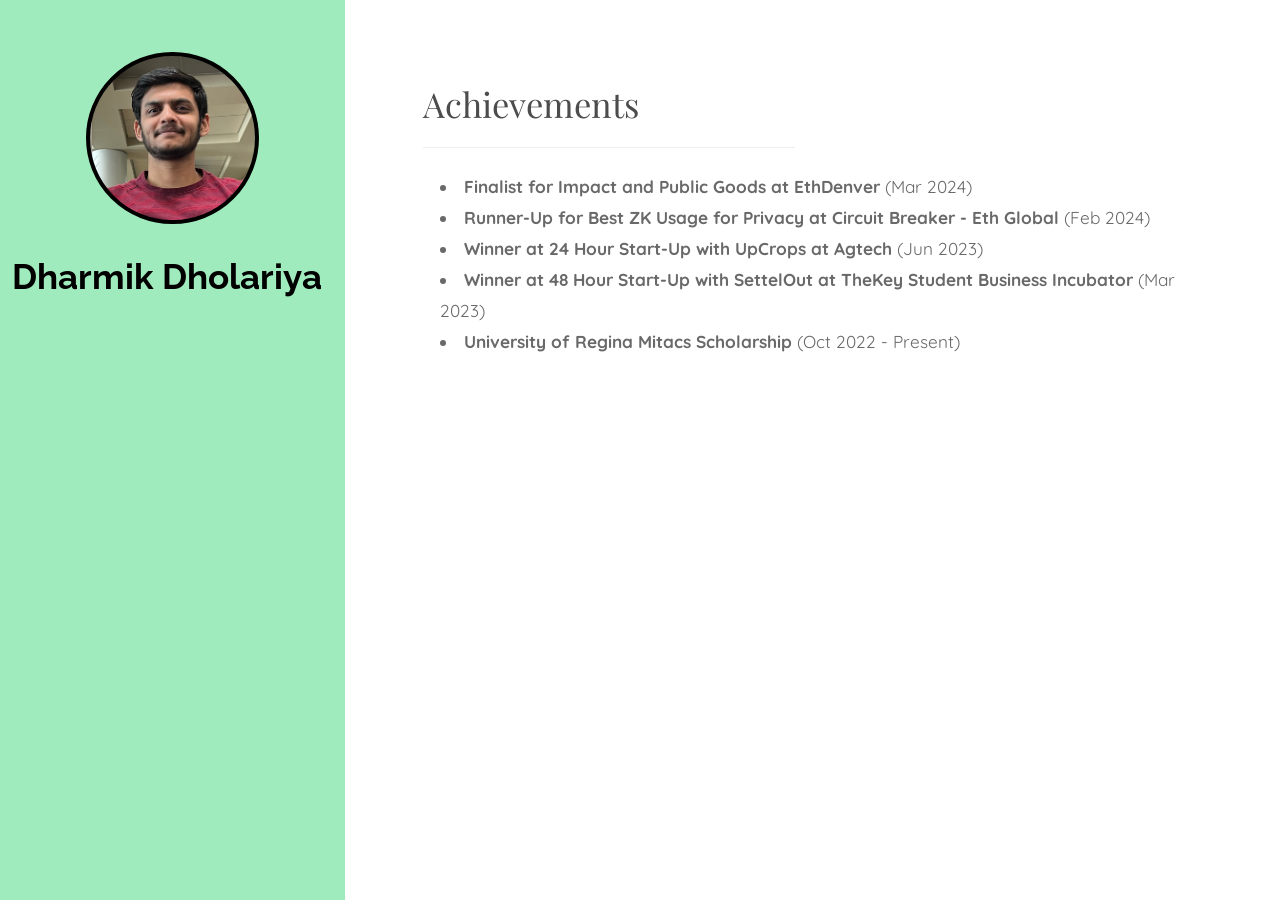
<file: cp.html>
<!DOCTYPE HTML>
<html>
   <head>
      <meta charset="utf-8">
      <meta http-equiv="X-UA-Compatible" content="IE=edge">
      <title>Dharmik Dholariya - Competitive Programming</title>
      <meta name="viewport" content="width=device-width, initial-scale=1">
      <meta name="description" content="Portfolio webpage of Dharmik Dholariya" />
      <meta name="keywords" content="portfolio,website,personal website,github,projects,computer science and engineering" />
      <meta name="author" content="Dharmik Dholariya" />
      <!--Social Media icons--> 
      <link rel="stylesheet" href="https://cdnjs.cloudflare.com/ajax/libs/font-awesome/4.7.0/css/font-awesome.min.css">
      <!-- Place favicon.ico and apple-touch-icon.png in the root directory -->
      <link rel="icon" type="image/png" href="logo.png">
      <link href="https://fonts.googleapis.com/css?family=Quicksand:300,400,500,700" rel="stylesheet">
      <link href="https://fonts.googleapis.com/css?family=Playfair+Display:400,400i,700" rel="stylesheet">
      <link href="https://fonts.googleapis.com/css?family=Montserrat|Open+Sans|Raleway&display=swap" rel="stylesheet">
      <link href="https://fonts.googleapis.com/css?family=Montserrat&display=swap" rel="stylesheet">
      <!-- Animate.css -->
      <link rel="stylesheet" href="css/animate.css">
      <!-- Bootstrap  -->
      <link rel="stylesheet" href="css/bootstrap.css">
      <!-- Flexslider  -->
      <link rel="stylesheet" href="css/flexslider.css">
      <!-- Flaticons  -->
      <link rel="stylesheet" href="fonts/flaticon/font/flaticon.css">
      <!-- Theme style  -->
      <link rel="stylesheet" href="css/style.css">
      <!-- Modernizr JS -->
      <script src="js/modernizr-2.6.2.min.js"></script>
   </head>
   <body>
       <canvas ></canvas>
      <div id="colorlib-page">
         <div class="container-wrap">
            <a href="#" class="js-colorlib-nav-toggle colorlib-nav-toggle" data-toggle="collapse" data-target="#navbar" aria-expanded="false" aria-controls="navbar"><i></i></a> 
            <!----Side bar---->
            <aside id="colorlib-aside" role="complementary" class="border js-fullheight">
               <div class="text-center">
                  <div class="author-img" style="background-image: url(images/Dharmik.jpeg);"></div>
                  <h1 id="colorlib-logo"><a href="index.html">Dharmik Dholariya</a></h1>
                  <p style="color:#656565"><p>
               </div>
            </aside>
            <!----- main page--------->
            <div id="colorlib-main">
               <!------Skills---------------->
        
               <section class="colorlib-skills">
                  <div class="colorlib-narrow-content">
                     <div class="row">
                        <div class="col-md-6 col-md-offset-3 col-md-pull-3 animate-box" data-animate-effect="fadeInLeft">
                           <h2>Achievements</h2>
                           <hr>
                        </div>
                     </div>
                     <div class="col-md-12 animate-box " data-animate-effect="fadeInLeft" style="color:dimgrey">
                        <li><strong>Finalist for Impact and Public Goods at EthDenver</strong> (Mar 2024)</li>
                        <li><strong>Runner-Up for Best ZK Usage for Privacy at Circuit Breaker - Eth Global</strong> (Feb 2024)</li>
                        <li><strong>Winner at 24 Hour Start-Up with UpCrops at Agtech</strong> (Jun 2023)</li>
                        <li><strong>Winner at 48 Hour Start-Up with SettelOut at TheKey Student Business Incubator</strong> (Mar 2023)</li>
                        <li><strong>University of Regina Mitacs Scholarship</strong> (Oct 2022 - Present)</li>
                     </div>
                  </div>
               </section>
            </div>
            <!-- end:colorlib-main -->
         </div>
         <!-- end:container-wrap -->
      </div>
      <!-- end:colorlib-page -->
      <!-- jQuery -->
      <script src="js/jquery.min.js"></script>
      <!-- jQuery Easing -->
      <script src="js/jquery.easing.1.3.js"></script>
      <!-- Bootstrap -->
      <script src="js/bootstrap.min.js"></script>
      <!-- Waypoints -->
      <script src="js/jquery.waypoints.min.js"></script>
      <!-- Flexslider -->
      <script src="js/jquery.flexslider-min.js"></script>
      <!-- Counters -->
      <script src="js/jquery.countTo.js"></script>
      <!-- MAIN JS -->
      <script src="js/main.js"></script>
       <!--canvas js-->
           <script src="js/canvas.js"></script>
   </body>
</html>
</file>
<file: fonts/flaticon/font/flaticon.css>
.flaticons-solid:before {
  font-family: "FlatIcons Solid";
  speak: none;
  font-style: normal;
  font-weight: normal;
  line-height: 1;
  -webkit-font-smoothing: antialiased; }
  
.flaticons-stroke:before {
  font-family: "FlatIcons Stroke";
  speak: none;
  font-style: normal;
  font-weight: normal;
  line-height: 1;
  -webkit-font-smoothing: antialiased; }

[class=^"flaticons-"].A1:before,
[class=^"flaticons-"].paperclip-2:before {
  content: "e000"; }

[class=^"flaticons-"].A2:before {
  content: "e001"; }

[class=^"flaticons-"].A3:before {
  content: "e002"; }

[class=^"flaticons-"].B1:before {
  content: "e003"; }

[class=^"flaticons-"].B2:before {
  content: "e004"; }

[class=^"flaticons-"].B3:before {
  content: "e005"; }

[class=^"flaticons-"].C1:before {
  content: "e006"; }

[class=^"flaticons-"].C2:before {
  content: "e007"; }

[class=^"flaticons-"].C3:before {
  content: "e008"; }
</file>
<file: css/style.css>
html {
	zoom: 115%;
}
@font-face {
  font-family: 'icomoon';
  src: url("../fonts/icomoon/icomoon.eot?srf3rx");
  src: url("../fonts/icomoon/icomoon.eot?srf3rx#iefix") format("embedded-opentype"), url("../fonts/icomoon/icomoon.ttf?srf3rx") format("truetype"), url("../fonts/icomoon/icomoon.woff?srf3rx") format("woff"), url("../fonts/icomoon/icomoon.svg?srf3rx#icomoon") format("svg");
  font-weight: normal;
  font-style: normal; }

/* =======================================================
*
* 	Template Style 
*	Edit this section
*
* ======================================================= */
body {
  font-family: "Quicksand", Arial, sans-serif;
  font-weight: 400;
  font-size: 15px;
  line-height: 1.8;
  color: rgba(0, 0, 0, 0.7); }
  @media screen and (max-width: 992px) {
    body {
      font-size: 16px; } 
      h2{
          text-align: center;
      }
canvas {
  position: fixed;
  top: 0;
  left: 0;
}}
canvas {
  position: fixed;
  top: 0;
  left: 0;
}

a {
  color: #2c98f0;
  -webkit-transition: 0.5s;
  -o-transition: 0.5s;
  transition: 0.5s; }
  a:hover, a:active, a:focus {
    color: #2c98f0;
    outline: none;
    text-decoration: none !important; }

p {
  margin-bottom: 1.5em;
    ;
    font-family: 'Montserrat', sans-serif;
}
x{
    margin-bottom: 1.5em;
    background-color:darkkhaki;
    color: black;
    backface-visibility: visible;
}

h1, h4, h5, h6 {
  
  font-family: "Playfair Display", Georgia, serif;
  font-weight: 400;
  margin: 0 0 30px 0; }

h2{
    
  font-family: "Playfair Display", Georgia, serif;
  font-weight: 200;
  margin: 0 0 20px 0;
}
h3{
  color: #000;
  font-family: "Playfair Display", Georgia, serif;
  font-weight: 200;
  margin: 0 0 30px 0;
}

figure {
  margin-bottom: 2.5em;
  float: left;
  width: 100%; }
  figure figcaption {
    font-size: 16px;
    width: 80%;
    margin: 20px auto 0px auto;
    color: #b3b3b3;
    font-style: italic;
    font-family: "Quicksand", Arial, sans-serif; }
    @media screen and (max-width: 480px) {
      figure figcaption {
        width: 100%; } }

::-webkit-selection {
  
  background: #2c98f0; }

::-moz-selection {
  
  background: #2c98f0; }

::selection {
  
  background: #2c98f0; }

#colorlib-page {
  width: 100%;
  overflow: hidden;
  position: relative; }

#colorlib-aside {
  padding-top: 3em;
  padding-bottom: 1px;
  float:left;
  width: 300px;
  position: fixed;
  z-index: 1001;
    background-color: #A0EBBD;
  -webkit-transition: 0.5s;
  -o-transition: 0.5s;
  transition: 0.5s; }
  @media screen and (max-width: 768px) {
    #colorlib-aside {
      width: 300px;
      -moz-transform: translateX(-300px);
      -webkit-transform: translateX(-300px);
      -ms-transform: translateX(-300px);
      -o-transform: translateX(-300px);
      transform: translateX(-300px);
      padding-top: 4em;
	  background-color: #A0EBBD;
        height: auto;
      } }
  #colorlib-aside .author-img {
    width: 150px;
    height: 150px;
    margin: 0 auto;
    margin-bottom: 30px;
    -webkit-border-radius: 50%;
    -moz-border-radius: 50%;
    -ms-border-radius: 50%;
    border-radius: 50%;
    border: 4px solid black;}
#colorlib-aside h1{
    color: #000;
  font-family: 'Raleway', sans-serif;
}
  #colorlib-aside .position {
    display: block;
    margin-bottom: 2em;
    font-size: 12px;
    text-transform: uppercase; }
  #colorlib-aside #colorlib-logo {
    text-align: right;
    font-weight: 700;
    font-size: 30px;
    margin-bottom: .5em;
    display: block;
    width: 100%; }
    #colorlib-aside #colorlib-logo a {
      display: block;
      text-align: center;
      color: #000;
      padding-right: .3em;}
  #colorlib-aside #colorlib-main-menu {
    display: block;
    width: 100%; }
    #colorlib-aside #colorlib-main-menu .collapse {
      display: block !important; }
    #colorlib-aside #colorlib-main-menu ul {
      text-align: center;
      margin: 0;
      padding: 0; }
      @media screen and (max-width: 768px) {
        #colorlib-aside #colorlib-main-menu ul {
          margin: 0 0 2em 0; } }
      #colorlib-aside #colorlib-main-menu ul li {
        margin: 0 0 10px 0;
        padding: 0;
        list-style: none;
        font-size: 12px;
        font-weight: 500;
        text-transform: uppercase;
        letter-spacing: 1px; }
        #colorlib-aside #colorlib-main-menu ul li a {
          color: rgba(0, 0, 0, 0.7);
          text-decoration: none;
          position: relative;
          padding: 10px 0;
          font-family: "Quicksand", Arial, sans-serif;
          -webkit-transition: 0.3s;
          -o-transition: 0.3s;
          transition: 0.3s; }
          #colorlib-aside #colorlib-main-menu ul li a:after {
            content: "";
            position: absolute;
            height: 1px;
            bottom: 7px;
            left: 0;
            right: 0;
            background-color: #888888;
            visibility: hidden;
            -webkit-transform: scaleX(0);
            -moz-transform: scaleX(0);
            -ms-transform: scaleX(0);
            -o-transform: scaleX(0);
            transform: scaleX(0);
            -webkit-transition: all 0.3s cubic-bezier(0.175, 0.885, 0.32, 1.275);
            -moz-transition: all 0.3s cubic-bezier(0.175, 0.885, 0.32, 1.275);
            -ms-transition: all 0.3s cubic-bezier(0.175, 0.885, 0.32, 1.275);
            -o-transition: all 0.3s cubic-bezier(0.175, 0.885, 0.32, 1.275);
            transition: all 0.3s cubic-bezier(0.175, 0.885, 0.32, 1.275); }
          #colorlib-aside #colorlib-main-menu ul li a:hover {
            text-decoration: none;
            color: #888888; }
            #colorlib-aside #colorlib-main-menu ul li a:hover:after {
              visibility: visible;
              -webkit-transform: scaleX(1);
              -moz-transform: scaleX(1);
              -ms-transform: scaleX(1);
              -o-transform: scaleX(1);
              transform: scaleX(1); }
        #colorlib-aside #colorlib-main-menu ul li.active a {
          color: #888888; }
          #colorlib-aside #colorlib-main-menu ul li.active a:after {
            visibility: visible;
            -webkit-transform: scaleX(1);
            -moz-transform: scaleX(1);
            -ms-transform: scaleX(1);
            -o-transform: scaleX(1);
            transform: scaleX(1); }
  #colorlib-aside .colorlib-footer {
    font-size: 20px;
    text-align: center;
    font-weight: 400;
    color: rgba(0, 0, 0, 0.5);
    padding: 0 20px;
    width: 100%;}
    @media screen and (max-width: 768px) {
      #colorlib-aside .colorlib-footer {
        position: fixed;
        height: auto;} }
    #colorlib-aside .colorlib-footer span {
      display: block;}
    #colorlib-aside .colorlib-footer ul {
      padding: 0 20px;
      margin: 0 0 10px 0; }
      #colorlib-aside .colorlib-footer ul li {
        padding: 0 20px;
        margin: 0 0 10px 0;
        display: inline;
        list-style: none; }
#colorlib-aside .colorlib-footer h3 {
    font-family:inherit;
          padding: 4px; }
#colorlib-aside .colorlib-footer h3 a
{
    color: #FF722C;
    font-size: 18px;
}
#rcorners2 {
    border-radius: 15px;
  background: black;
  padding: 20px; 
  width: 50%;
  height: 40px; 
}
        #colorlib-aside .colorlib-footer ul li a {
          color: rgba(255, 255, 255, 0.3);
          padding: 4px; }
          #colorlib-aside .colorlib-footer ul li a:hover, #colorlib-aside .colorlib-footer ul li a:active, #colorlib-aside .colorlib-footer ul li a:focus {
            text-decoration: none;
            outline: none;
            color: black; }

.container-wrap {
  max-width: 1170px;
  margin: 0 auto; }

#colorlib-main {
  width: calc(100% - 300px);
  float: right;
  -webkit-transition: 0.5s;
  -o-transition: 0.5s;
  transition: 0.5s; }
  @media screen and (max-width: 768px) {
    #colorlib-main {
      width: 100%;
      padding: 0 1em; } }

#colorlib-hero {
  min-height: 500px;
  background: #fff url(../images/loader.gif) no-repeat center center;
  width: 100%;
  float: left;
  margin-bottom: 10em;
  clear: both; }
  #colorlib-hero .flexslider {
    border: none;
    z-index: 1;
    margin-bottom: 0; }
    #colorlib-hero .flexslider .slides {
      position: relative;
      overflow: visible; }
      #colorlib-hero .flexslider .slides li {
        background-repeat: no-repeat;
        background-size: cover;
        background-position: bottom center;
        min-height: 400px;
        position: relative; }
    #colorlib-hero .flexslider .flex-control-nav {
      bottom: 20px;
      z-index: 1000;
      left: 20px;
      float: left;
      width: auto; }
      @media screen and (max-width: 768px) {
        #colorlib-hero .flexslider .flex-control-nav {
          right: 20px;
          top: 100px; } }
      #colorlib-hero .flexslider .flex-control-nav li {
        display: block;
        margin-bottom: 10px; }
        #colorlib-hero .flexslider .flex-control-nav li a {
          background: rgba(0, 0, 0, 0.5);
          -webkit-box-shadow: none;
          box-shadow: none;
          width: 12px;
          height: 12px;
          cursor: pointer; }
          #colorlib-hero .flexslider .flex-control-nav li a.flex-active {
            cursor: pointer;
            background: transparent;
            border: 2px solid #2c98f0; }
    #colorlib-hero .flexslider .flex-direction-nav {
      display: none; }
    #colorlib-hero .flexslider .slider-text {
      display: table;
      opacity: 0;
      min-height: 500px;
      z-index: 9; }
      #colorlib-hero .flexslider .slider-text > .slider-text-inner {
        display: table-cell;
        vertical-align: middle;
        min-height: 700px;
        padding: 2.5em;
        position: relative; }
        @media screen and (max-width: 768px) {
          #colorlib-hero .flexslider .slider-text > .slider-text-inner {
            text-align: center; } }
        #colorlib-hero .flexslider .slider-text > .slider-text-inner h1, #colorlib-hero .flexslider .slider-text > .slider-text-inner h2 {
          margin: 0;
          padding: 0;
          color: black;
          font-family: "Playfair Display", Georgia, serif; }
        #colorlib-hero .flexslider .slider-text > .slider-text-inner h1 {
          margin-bottom: 20px;
          font-size: 60px;
          line-height: 1.3;
          font-weight: 700; }
          @media screen and (max-width: 768px) {
            #colorlib-hero .flexslider .slider-text > .slider-text-inner h1 {
              font-size: 28px; } }
        #colorlib-hero .flexslider .slider-text > .slider-text-inner h2 {
          font-size: 10px;
          line-height: 1.5;
          margin-bottom: 30px;
          font-weight: 300;
          font-family: "Quicksand", Arial, sans-serif; }
          #colorlib-hero .flexslider .slider-text > .slider-text-inner h2 a {
            color: rgba(44, 152, 240, 0.8);
            border-bottom: 1px solid rgba(44, 152, 240, 0.7); }
        #colorlib-hero .flexslider .slider-text > .slider-text-inner .heading-section {
          font-size: 50px; }
          @media screen and (max-width: 768px) {
            #colorlib-hero .flexslider .slider-text > .slider-text-inner .heading-section {
              font-size: 30px; } }
        #colorlib-hero .flexslider .slider-text > .slider-text-inner s
.colorlib-lead {
          font-size: 20px;
           }
        #colorlib-hero .flexslider .slider-text > .slider-text-inner p {
          margin-bottom: 0; }
        #colorlib-hero .flexslider .slider-text > .slider-text-inner .btn {
          font-size: 12px;
          text-transform: uppercase;
          letter-spacing: 2px;
          color: #000;
          padding: 10px 15px !important;
          border: none;
          font-weight: 400; }
          #colorlib-hero .flexslider .slider-text > .slider-text-inner .btn.btn-learn {
            color: #000;
            border: 1px solid #000;
            background: transparent !important; }
            #colorlib-hero .flexslider .slider-text > .slider-text-inner .btn.btn-learn:hover {
              background: transparent !important;
              border: 1px solid #000 !important; }
          @media screen and (max-width: 768px) {
            #colorlib-hero .flexslider .slider-text > .slider-text-inner .btn {
              width: 100%; } }

body.offcanvas {
  overflow-x: hidden; }
  body.offcanvas #colorlib-aside {
    -moz-transform: translateX(0);
    -webkit-transform: translateX(0);
    -ms-transform: translateX(0);
    -o-transform: translateX(0);
    transform: translateX(0);
    width: 300px;
    background-color: #A0EBBD;
    z-index: 999;
    position: fixed; }
  body.offcanvas #colorlib-main, body.offcanvas .colorlib-nav-toggle {
    top: 0;
    -moz-transform: translateX(300px);
    -webkit-transform: translateX(300px);
    -ms-transform: translateX(300px);
    -o-transform: translateX(300px);
    transform: translateX(300px); }

.colorlib-narrow-content {
  padding: 0 4.5em; }
  @media screen and (max-width: 878px) {
    .colorlib-narrow-content {
        width: 100%;
      padding: 0 1em; } }

.no-gutters {
  margin: 0;
  padding: 0; }

.colorlib-experience,
.colorlib-skills,
.colorlib-education,
.colorlib-blog,
.colorlib-work,
.colorlib-about,
.colorlib-installation,
.colorlib-services,
.colorlib-footer,
.colorlib-contact{
  padding-top: 5em;
  padding-bottom: 0em;
  clear: both;
  width: 100%;
  display: block; }
  @media screen and (max-width: 768px) {
    .colorlib-experience,
    .colorlib-skills,
    .colorlib-education,
    .colorlib-blog,
    .colorlib-work,
    .colorlib-about,
    .colorlib-installation,
    .colorlib-services,
      .colorlib-contact{
      padding-top: 2em;
      padding-bottom: 0em; } }


#colorlib-footer2 {
    background: black;
    width: 100%;
    padding-bottom: 3em;
    padding-top: 2em;
    padding-right: 2em;
    
}
#colorlib-footer2 .h2{
    color: red;
    text-align: center;
}

.author-img {
  background-size: cover;
  background-position: center center;
  background-repeat: no-repeat;
  position: relative; }

.colorlib-heading {
  font-size: 18px;
  margin-bottom: 2em;
  font-weight: 700;
  text-transform: uppercase;
  letter-spacing: 5px;
  line-height: 1.8;
  position: relative; }
  .colorlib-heading span {
    display: block; }
  @media screen and (max-width: 768px) {
    .colorlib-heading {
      margin-bottom: 2em; } }

.heading-meta {
  margin-bottom: 15px;
  display: block;
  font-size: 10px;
  text-transform: uppercase;
  color: #999999;
  font-weight: 500;
  letter-spacing: 5px; }

.about-img {
  width: 100%;
  height: 600px;
  margin-bottom: 10px;
margin-left: 10px;}

.about-desc h3 {
  font-size: 18px;
  text-transform: uppercase;
  letter-spacing: 5px;
  font-weight: 500; }

.about-desc h1 {
  font-size: 38px;
  font-weight: 400;
font-family: "Montserrat", Georgia, serif;}

.hire {
  padding: 2em;
  background: #A0EBBD; }
  .hire h2 {
    line-height: 1.5; }
  .hire .btn-hire {
    color: #000;
    text-transform: uppercase;
    letter-spacing: 1px;
    bordeR: 1px solid #000;
    padding: 2px 10px; }

.fancy-collapse-panel .panel-default > .panel-heading {
  padding: 0; }

<!-----projectcss------------>
#projects {
  padding: 50px 15px;
  border-bottom: 1px solid #dcd9d9;
  text-align: center
}

#projects h2 {
  color: #374054;
  margin-bottom: 50px
}

.project {
  position: relative;
  max-width: 900px;
  margin: 0 auto 30px auto;
  overflow: hidden;
  background: #fff;
  border-radius: 4px
}

.project-image {
  float: left
}

.project-info {
  position: absolute;
  top: 50%;
  transform: translateY(-50%);
  margin-left: 300px;
  padding: 15px
}

.project-info h3 {
  font-size: 1.5em;
  font-weight: 300;
  color: #374054;
  margin: 0 0 15px 0
}

.project-info p {
  color: #74808a;
  margin: 0 0 15px 0;
  font-size: 0.9em
}

.no-image .project-info {
  position: relative;
  margin: 0;
  padding: 30px 15px;
  transform: none
}

#more-projects {
  display: none
}


.panel-heading a {
  padding: 20px 25px;
  display: block;
  width: 100%;
  font-weight: 500;
  font-size: 14px;
  letter-spacing: 1px;
  text-transform: uppercase;
  font-family: "Quicksand", Arial, sans-serif;
  background-color: #2c98f0;
  
  position: relative;
  -webkit-box-shadow: none !important;
  -moz-box-shadow: none !important;
  -ms-box-shadow: none !important;
  -o-box-shadow: none !important;
  box-shadow: none !important; }

.panel {
  -webkit-box-shadow: none !important;
  -moz-box-shadow: none !important;
  -ms-box-shadow: none !important;
  -o-box-shadow: none !important;
  box-shadow: none !important;
  border: none; }

.panel-heading a:after {
  font-family: "icomoon";
  content: "\e115";
  position: absolute;
  right: 20px;
  font-size: 14px;
  font-weight: 400;
  top: 50%;
  line-height: 1;
  margin-top: -7px; }

.panel-heading a.collapsed:after {
  content: "\e114"; }

.panel-heading a.collapsed {
  background: #f2f3f7;
  border: 1px solid #e6e6e6 !important;
  color: #333333; }

.panel-body {
  padding: 1.5em;
  margin-top: 5px;
  border: 1px solid #e6e6e6 !important; }

.timeline-centered {
  position: relative;
  margin-bottom: 30px; }

.timeline-centered:before, .timeline-centered:after {
  content: " ";
  display: table; }

.timeline-centered:after {
  clear: both; }

.timeline-centered:before, .timeline-centered:after {
  content: " ";
  display: table; }

.timeline-centered:after {
  clear: both; }

.timeline-centered:before {
  content: '';
  position: absolute;
  display: block;
  width: 4px;
  background: #A0EBBD;
  top: 20px;
  bottom: 20px;
  margin-left: 29px; }

.timeline-centered .timeline-entry {
  position: relative;
  margin-top: 5px;
  margin-left: 30px;
  margin-bottom: 10px;
  clear: both; }

.timeline-centered .timeline-entry .timeline-entry-inner {
  position: relative;
  margin-left: -20px; }

.timeline-centered .timeline-entry .timeline-entry-inner .timeline-icon {
  display: block;
  width: 40px;
  height: 40px;
  background: #2c98f0;
  -webkit-border-radius: 50%;
  -moz-border-radius: 50%;
  -ms-border-radius: 50%;
  border-radius: 50%;
  text-align: center;
  -moz-box-shadow: 0 0 0 5px #9FE2BF;
  -webkit-box-shadow: 0 0 0 5px #9FE2BF;
  box-shadow: 0 0 0 5px #9FE2BF;
  line-height: 37px;
  float: left; }
  .timeline-centered .timeline-entry .timeline-entry-inner .timeline-icon i {
    color: #fff; }
  .timeline-centered .timeline-entry .timeline-entry-inner .timeline-icon.color-2 {
    background: #ec5453; }
  .timeline-centered .timeline-entry .timeline-entry-inner .timeline-icon.color-3 {
    background: #FF9900; }
  .timeline-centered .timeline-entry .timeline-entry-inner .timeline-icon.color-4 {
    background: #a84cb8; }
  .timeline-centered .timeline-entry .timeline-entry-inner .timeline-icon.color-5 {
    background: #2fa499; }
  .timeline-centered .timeline-entry .timeline-entry-inner .timeline-icon.color-6 {
    background: #ffdd00; }
  .timeline-centered .timeline-entry .timeline-entry-inner .timeline-icon.color-7 {
    background: #3c3c3c; }
  .timeline-centered .timeline-entry .timeline-entry-inner .timeline-icon.color-8 {
    background: #fbf304; }
  .timeline-centered .timeline-entry .timeline-entry-inner .timeline-icon.color-9 {
    background: #fff; }
  .timeline-centered .timeline-entry .timeline-entry-inner .timeline-icon.color-none {
    background: #fff;
    width: 20px;
    height: 20px;
    margin-left: 10px; }

.timeline-centered .timeline-entry .timeline-entry-inner .timeline-label {
  position: relative;
  background: #A0EBBD;
  padding: 1.5em;
  margin-left: 60px;
  -webkit-background-clip: padding-box;
  -moz-background-clip: padding;
  background-clip: padding-box; }

.timeline-centered .timeline-entry .timeline-entry-inner .timeline-label:after {
  content: '';
  display: block;
  position: absolute;
  width: 0;
  height: 0;
  border-style: solid;
  border-width: 9px 9px 9px 0;
  border-color: transparent #f2f3f7 transparent transparent;
  left: 0;
  top: 10px;
  margin-left: -9px; }

.timeline-centered .timeline-entry .timeline-entry-inner .timeline-label p + p {
  margin-top: 15px; }

.timeline-centered .timeline-entry .timeline-entry-inner .timeline-label h2 {
  font-size: 20px;
  font-family: "Quicksand", Arial, sans-serif;
  font-weight: 600; }

.timeline-centered .timeline-entry .timeline-entry-inner .timeline-label h2 a {
  color: #000; }

.timeline-centered .timeline-entry .timeline-entry-inner .timeline-label p {
  color: #656565; }

.timeline-centered .timeline-entry .timeline-entry-inner .timeline-label h2 span {
  -webkit-opacity: .4;
  -moz-opacity: .4;
  opacity: .4;
  -ms-filter: alpha(opacity=40);
  filter: alpha(opacity=40);
  font-size: 16px; }

.timeline-centered .timeline-entry .timeline-entry-inner .timeline-label p span {
  -webkit-opacity: .4;
  -moz-opacity: .4;
  opacity: .4;
  -ms-filter: alpha(opacity=40);
  filter: alpha(opacity=40);
  font-size: 15px; }

.services {
  margin-bottom: 30px;
  padding: 1.5em;
  /*-webkit-box-shadow: 0px 0px 56px -8px rgba(255, 255, 255, 0);
  -moz-box-shadow: 0px 0px 56px -8px rgba(255, 255, 255, 0);
  -ms-box-shadow: 0px 0px 56px -8px rgba(255, 255, 255, 0);
  -o-box-shadow: 0px 0px 56px -8px rgba(255, 255, 255, 0);
  box-shadow: 0px 0px 56px -8px rgba(255, 255, 255, 0);*/
  background: rgb(160,235,189); 
  border-bottom: 2px solid #000000; }
  .services .icon2 {
    display: block;
    margin-bottom: 20px; }
    .services .icon2 i {
      font-size: 30px;
      color: #000000; }
  .services h3 {
    font-family: "Quicksand", Arial, sans-serif;
    font-size: 16px;
    font-weight: 500; }
  .services.color-2 {
    border-bottom: 2px solid #ec5453; }
    .services.color-2 .icon2 i {
      color: #ec5453; }
  .services.color-3 {
    border-bottom: 2px solid #f9bf3f; }
    .services.color-3 .icon2 i {
      color: #f9bf3f; }
  .services.color-4 {
    border-bottom: 2px solid #a84cb8; }
    .services.color-4 .icon2 i {
      color: #a84cb8; }
  .services.color-5  {
    border-bottom: 2px solid #2fa499; }

  .services.color-5 .icon2 i {
    color: #2fa499; }
  .services.color-6 {
    border-bottom: 2px solid #4054b2; }
.services.color-6 .icon2 i {
    color: #4054b2; }

.services {
  margin-bottom: 80px;
  position: relative;
  z-index: 0; }
  @media screen and (max-width: 768px) {
    .services {
      margin-bottom: 4em; } }
  .services .icon {
    position: absolute;
    top: -20px;
    left: 0;
    right: 0;
    width: 100px;
    height: 50px;
    display: table;
    margin: 0 auto;
    background: #2c98f0; }
    .services .icon:before, .services .icon:after {
      position: absolute;
      left: 0;
      right: 0;
      content: ''; }
    .services .icon:before {
      top: -30px;
      width: 0;
      height: 0;
      border-style: solid;
      border-width: 0 50px 30px 50px;
      border-color: transparent transparent #2c98f0 transparent; }
    .services .icon:after {
      bottom: -30px;
      width: 0;
      height: 0;
      border-style: solid;
      border-width: 30px 50px 0 50px;
      border-color: #2c98f0 transparent transparent transparent; }
    .services .icon i {
      font-size: 30px;
      
      z-index: 1;
      display: table-cell;
      vertical-align: middle; }
  .services .desc {
    margin-top: 60px; }
    .services .desc h3 {
      font-size: 16px;
      font-weight: 700;
      text-transform: uppercase; }
  .services.color-2 .icon {
    background: #ec5453; }
    .services.color-2 .icon:before {
      border-color: transparent transparent #ec5453 transparent; }
    .services.color-2 .icon:after {
      border-color: #ec5453 transparent transparent transparent; }
  .services.color-3 .icon {
    background: #f9bf3f; }
    .services.color-3 .icon:before {
      border-color: transparent transparent #f9bf3f transparent; }
    .services.color-3 .icon:after {
      border-color: #f9bf3f transparent transparent transparent; }
  .services.color-4 .icon {
    background: #a84cb8; }
    .services.color-4 .icon:before {
      border-color: transparent transparent #a84cb8 transparent; }
    .services.color-4 .icon:after {
      border-color: #a84cb8 transparent transparent transparent; }
  .services.color-5 .icon {
    background: #2fa499; }
    .services.color-5 .icon:before {
      border-color: transparent transparent #2fa499 transparent; }
    .services.color-5 .icon:after {
      border-color: #2fa499 transparent transparent transparent; }
  .services.color-6 .icon {
    background: #4054b2; }
    .services.color-6 .icon:before {
      border-color: transparent transparent #4054b2 transparent; }
    .services.color-6 .icon:after {
      border-color: #4054b2 transparent transparent transparent; }

.progress-wrap h3 {
  font-size: 16px;
  font-family: "Quicksand", Arial, sans-serif;
  margin-bottom: 10px; }

.progress {
  height: 6px;
  -webkit-box-shadow: none;
  box-shadow: none;
  background: #f2f3f7;
  overflow: visible; }

.progress-bar {
  background: #2c98f0;
  -webkit-box-shadow: none;
  box-shadow: none;
  font-size: 12px;
  line-height: 1.2;
  color: #000;
  font-weight: 600;
  text-align: right;
  position: relative;
  overflow: visible;
  -webkit-border-radius: 8px;
  -moz-border-radius: 8px;
  -ms-border-radius: 8px;
  border-radius: 8px; }
  .progress-bar:after {
    position: absolute;
    top: -2px;
    right: 0;
    width: 10px;
    height: 10px;
    content: '';
    background: #2c98f0;
    -webkit-border-radius: 50%;
    -moz-border-radius: 50%;
    -ms-border-radius: 50%;
    border-radius: 50%; }
  .progress-bar span {
    position: absolute;
    top: -22px;
    right: -32px; }
  .progress-bar.color-1 {
    background: #2c98f0; }
    .progress-bar.color-1:after {
      background: #2c98f0; }
    .progress-bar.color-1 span {
      color: #2c98f0; }
  .progress-bar.color-2 {
    background: #ec5453; }
    .progress-bar.color-2:after {
      background: #ec5453; }
    .progress-bar.color-2 span {
      color: #ec5453;
padding-top: 2px;}


  .progress-bar.color-3 {
    background: #f9bf3f; }
    .progress-bar.color-3:after {
      background: #f9bf3f; }
    .progress-bar.color-3 span {
      color: #f9bf3f; }
  .progress-bar.color-4 {
    background: #a84cb8; }
    .progress-bar.color-4:after {
      background: #a84cb8; }
    .progress-bar.color-4 span {
      color: #a84cb8; }
  .progress-bar.color-5 {
    background: #2fa499; }
    .progress-bar.color-5:after {
      background: #2fa499; }
    .progress-bar.color-5 span {
      color: #2fa499; }
  .progress-bar.color-6 {
    background: #4054b2; }
    .progress-bar.color-6:after {
      background: #4054b2; }
    .progress-bar.color-6 span {
      color: #4054b2; }
.progress-bar.color-7 {
    background: #ec5453; }
    .progress-bar.color-7:after {
      background: #ec5453; }
    .progress-bar.color-7 span {
      color: #ec5453; }
  .progress-bar.color-8 {
    background: #A0EBBD; }
    .progress-bar.color-8:after {
      background: #A0EBBD; }
    .progress-bar.color-8 span {
      color: #A0EBBD; }
  .progress-bar.color-9 {
    background: #a84cb8; }
    .progress-bar.color-9:after {
      background: #a84cb8; }
    .progress-bar.color-9 span {
      color: #a84cb8; }
  .progress-bar.color-10 {
    background: #ffffff; }
    .progress-bar.color-10:after {
      background: #ffffff; }
    .progress-bar.color-10 span {
      color: #ffffff; }
.progress-wrap h3{
	padding-bottom: 14px;
}
.colorlib-feature {
  text-align: left;
  width: 100%;
  float: left;
  margin-bottom: 20px;
  position: relative; }
  .colorlib-feature .colorlib-icon {
    position: absolute;
    top: 0;
    left: 0;
    width: 50px;
    height: 50px;
    display:table;
    text-align: center;
    background: #f2f3f7;
    -webkit-border-radius: 2px;
    -moz-border-radius: 2px;
    -ms-border-radius: 2px;
    border-radius: 2px; }
    .colorlib-feature .colorlib-icon i {
      display: table-cell;
      vertical-align: middle;
      color: #2c98f0;
      font-size: 20px;
      height: 50px; }
      @media screen and (max-width: 1200px) {
        .colorlib-feature .colorlib-icon i {
          font-size: 20px; } }
  .colorlib-feature .colorlib-text {
    padding-left: 60px;
    width: 100%; }
    .colorlib-feature .colorlib-text h2, .colorlib-feature .colorlib-text h3 {
      margin: 0;
      padding: 0; }
    .colorlib-feature .colorlib-text h3 {
      font-weight: 500;
      margin-bottom: 20px;
      color: rgba(0, 0, 0, 0.7);
      font-size: 14px;
      letter-spacing: 3px;
      text-transform: uppercase; }
  .colorlib-feature.colorlib-feature-sm .colorlib-text {
    margin-top: 10px; }
  .colorlib-feature.colorlib-feature-sm .colorlib-icon i {
    color: #2c98f0;
    font-size: 20px; }
    @media screen and (max-width: 1200px) {
      .colorlib-feature.colorlib-feature-sm .colorlib-icon i {
        font-size: 28px; } }

.blog-entry {
  width: 100%;
  float: left;
  background: #fff;
  margin-bottom: 2em; }
  @media screen and (max-width: 768px) {
    .blog-entry {
      margin-bottom: 3em; } }
  .blog-entry .blog-img {
    width: 100%;
    float: left;
    overflow: hidden;
    position: relative;
    z-index: 1;
    margin-bottom: 25px; }
    .blog-entry .blog-img img {
      position: relative;
      max-width: 100%;
      -webkit-transform: scale(1);
      -moz-transform: scale(1);
      -ms-transform: scale(1);
      -o-transform: scale(1);
      transform: scale(1);
      -webkit-transition: 0.3s;
      -o-transition: 0.3s;
      transition: 0.3s; }
  .blog-entry .desc h3 {
    font-size: 16px;
    margin-bottom: 25px;
    line-height: auto;
    font-weight: 500;
    letter-spacing: 0.5px;
    font-family: "Quicksand", Arial, sans-serif; }
    .blog-entry .desc h3 a {
      color: #000;
      text-decoration: none; }
  .blog-entry .desc span {
    display: block;
    margin-bottom: 20px;
    font-size: 12px;
    color: rgba(0, 0, 0, 0.4) !important;
    text-transform: uppercase;
    letter-spacing: 1px;
    font-weight: 400; }
    .blog-entry .desc span small i {
      color: #999999; }
  .blog-entry .desc .lead {
    font-size: 12px;
    text-transform: uppercase;
    letter-spacing: 2px;
    color: #000; }
  .blog-entry:hover .blog-img img {
    -webkit-transform: scale(1.1);
    -moz-transform: scale(1.1);
    -ms-transform: scale(1.1);
    -o-transform: scale(1.1);
    transform: scale(1.1); }

.work-menu span {
  margin-left: 10px; }
  .work-menu span:first-child {
    margin-left: 0; }
  .work-menu span a {
    color: #000; }
    .work-menu span a.active {
      color: #2c98f0; }

.project {
  background-size: cover;
  background-position: center center;
  background-repeat: no-repeat;
  position: relative;
  height: 300px;
  width: 100%;
  display: block;
  margin-bottom: 30px; }
  .project .desc {
    position: absolute;
    top: 0;
    bottom: 0;
    left: 0;
    right: 0;
    background: #2c98f0;
    opacity: 0;
    -webkit-transition: 0.3s;
    -o-transition: 0.3s;
    transition: 0.3s; }
    .project .desc .con {
      padding: 20px;
      display: block;
      position: relative;
      height: 300px; }
      .project .desc .con .icon {
        position: absolute;
        bottom: 20px;
        left: 20px;
        right: 20px; }
        .project .desc .con .icon span {
          display: inline;
          padding-right: 5px; }
          .project .desc .con .icon span a {
            color: #333333;
            padding: 5px;
            background: rgba(255, 255, 255, 0.5);
            -webkit-border-radius: 4px;
            -moz-border-radius: 4px;
            -ms-border-radius: 4px;
            border-radius: 4px; }
        .project .desc .con .icon i {
          font-size: 16px;
          color: #333333; }
    .project .desc h3 {
      font-family: "Quicksand", Arial, sans-serif;
      font-size: 16px;
      font-weight: 500;
      text-transform: uppercase;
      letter-spacing: 1px;
      -webkit-transition: -webkit-transform 0.3s, opacity 0.3s;
      -webkit-transition: opacity 0.3s, -webkit-transform 0.3s;
      transition: opacity 0.3s, -webkit-transform 0.3s;
      -o-transition: transform 0.3s, opacity 0.3s;
      transition: transform 0.3s, opacity 0.3s;
      transition: transform 0.3s, opacity 0.3s, -webkit-transform 0.3s;
      -webkit-transform: translate3d(0, -15px, 0);
      transform: translate3d(0, -15px, 0);
      margin-bottom: 15px; }
      .project .desc h3 a {
         }
    .project .desc span {
      display: block;
      color: rgba(255, 255, 255, 0.7);
      font-size: 13px;
      -webkit-transition: -webkit-transform 0.3s, opacity 0.3s;
      -webkit-transition: opacity 0.3s, -webkit-transform 0.3s;
      transition: opacity 0.3s, -webkit-transform 0.3s;
      -o-transition: transform 0.3s, opacity 0.3s;
      transition: transform 0.3s, opacity 0.3s;
      transition: transform 0.3s, opacity 0.3s, -webkit-transform 0.3s;
      -webkit-transform: translate3d(0, 15px, 0);
      transform: translate3d(0, 15px, 0); }
      .project .desc span a {
        color: #000; }
    @media screen and (max-width: 768px) {
      .project .desc {
        opacity: 1;
        background: rgba(0, 0, 0, 0.4); }
        .project .desc h3 {
          font-style: 28px;
          -webkit-transform: translate3d(0, 0, 0);
          transform: translate3d(0, 0, 0);
          color: #000; }
        .project .desc span {
          -webkit-transform: translate3d(0, 0, 0);
          transform: translate3d(0, 0, 0); } }
  .project:hover .desc {
    opacity: 1; }
    .project:hover .desc h3 {
      -webkit-transform: translate3d(0, 0, 0);
      transform: translate3d(0, 0, 0); }
    .project:hover .desc span {
      -webkit-transform: translate3d(0, 0, 0);
      transform: translate3d(0, 0, 0); }

.btn-load-more {
  width: 100%; }

#colorlib-counter {
  position: relative;
  clear: both;
  margin-bottom: 5em; }

.colorlib-counters {
  padding: 3em 0;
  background-size: cover;
  background-attachment: fixed;
  background-position: center;
align-items: stretch;}
  .colorlib-counters .overlay {
    z-index: 0;
    position: absolute;
    bottom: 0;
    top: 0;
    left: 0;
    right: 0;
    background: rgba(0, 0, 0, 0.4); }
  .colorlib-counters .icon {
    width: 100px;
    height: 100px;
    display: table;
    margin: 0 auto;
    margin-bottom: 20px; }
    .colorlib-counters .icon i {
      display: table-cell;
      vertical-align: middle;
      width: 100px;
      height: 100px;
      font-size: 50px;
      color: #2c98f0;
      background: #fff;
      -webkit-border-radius: 50%;
      -moz-border-radius: 50%;
      -ms-border-radius: 50%;
      border-radius: 50%; }
  .colorlib-counters .counter-wrap {
    border: 1px solid red !important; }
  .colorlib-counters .colorlib-counter {
    font-size: 40px;
    display: block;
    color: white;
    font-family: "Quicksand", Arial, sans-serif;
    width: 100%;
    font-weight: 700;
    margin-bottom: .3em; }
  .colorlib-counters .colorlib-counter-label {
    color: rgba(255, 255, 255, 0.7);
    text-transform: uppercase;
    font-size: 14px;
    letter-spacing: 5px;
    margin-bottom: 2em;
    display: block; }

.colorlib-social {
  padding: 0;
  margin: 0;
  text-align: center; }
  .colorlib-social li {
    padding: 0;
    margin: 0;
    list-style: none;
    display: -moz-inline-stack;
    display: inline-block;
    zoom: 1;
    *display: inline; }
    .colorlib-social li a {
      font-size: 22px;
      color: #000;
      padding: 10px;
      display: -moz-inline-stack;
      display: inline-block;
      zoom: 1;
      *display: inline;
      -webkit-border-radius: 7px;
      -moz-border-radius: 7px;
      -ms-border-radius: 7px;
      border-radius: 7px; }
      @media screen and (max-width: 768px) {
        .colorlib-social li a {
          padding: 10px 8px; } }
      .colorlib-social li a:hover {
        color: #2c98f0; }
      .colorlib-social li a:hover, .colorlib-social li a:active, .colorlib-social li a:focus {
        outline: none;
        text-decoration: none;
        color: #2c98f0; }


#map {
  width: 100%;
  height: 700px; }
  @media screen and (max-width: 768px) {
    #map {
      height: 200px; } }

.colorlib-bg-color {
  background: #fafafa;
  position: relative; }

.pagination {
  padding: 0; }
  .pagination li {
    margin: 2px; }
    .pagination li a {
      color: #000;
      background: transparent;
      color: #000;
      margin: 2px;
      -webkit-border-radius: 0;
      -moz-border-radius: 0;
      -ms-border-radius: 0;
      border-radius: 0; }
      .pagination li a:first-child {
        -webkit-border-radius: 2px;
        -moz-border-radius: 2px;
        -ms-border-radius: 2px;
        border-radius: 2px; }
      .pagination li a:hover, .pagination li a:focus {
        background: #2c98f0;
        
        border: 1px solid #2c98f0; }
      @media screen and (max-width: 768px) {
        .pagination li a {
          padding: 7px 15px; } }
    .pagination li.active a {
      background: #2c98f0;
      border: 1px solid #2c98f0 !important; }
      .pagination li.active a:hover, .pagination li.active a:focus {
        background: #2c98f0;
        
        border: 1px solid #2c98f0 !important; }

.btn {
  margin-right: 4px;
  margin-bottom: 4px;
  font-family: "Quicksand", Arial, sans-serif;
  font-size: 12px;
  font-weight: 400;
  text-transform: uppercase;
  letter-spacing: 1px;
  -webkit-border-radius: 2px;
  -moz-border-radius: 2px;
  -ms-border-radius: 2px;
  border-radius: 2px;
  -webkit-transition: 0.5s;
  -o-transition: 0.5s;
  transition: 0.5s;
  padding: 8px 15px !important; }
  .btn.btn-sm {
    padding: 4px 15px !important; }
  .btn.btn-md {
    padding: 8px 20px !important; }
  .btn.btn-lg {
    padding: 18px 36px !important; }
  .btn:hover, .btn:active, .btn:focus {
    -webkit-box-shadow: none !important;
    box-shadow: none !important;
    outline: none !important; }

.btn-primary {
  background: #2c98f0;
  
  border: 2px solid #2c98f0; }
  .btn-primary:hover, .btn-primary:focus, .btn-primary:active {
    background: #44a4f2 !important;
    border-color: #44a4f2 !important; }
  .btn-primary.btn-outline {
    background: transparent;
    color: #2c98f0;
    border: 2px solid #2c98f0; }
    .btn-primary.btn-outline:hover, .btn-primary.btn-outline:focus, .btn-primary.btn-outline:active {
      background: #2c98f0;
       }

.btn-success {
  background: #5cb85c;
  
  border: 2px solid #5cb85c; }
  .btn-success:hover, .btn-success:focus, .btn-success:active {
    background: #4cae4c !important;
    border-color: #4cae4c !important; }
  .btn-success.btn-outline {
    background: transparent;
    color: #5cb85c;
    border: 2px solid #5cb85c; }
    .btn-success.btn-outline:hover, .btn-success.btn-outline:focus, .btn-success.btn-outline:active {
      background: #5cb85c;
       }

.btn-info {
  background: #5bc0de;
  
  border: 2px solid #5bc0de; }
  .btn-info:hover, .btn-info:focus, .btn-info:active {
    background: #46b8da !important;
    border-color: #46b8da !important; }
  .btn-info.btn-outline {
    background: transparent;
    color: #5bc0de;
    border: 2px solid #5bc0de; }
    .btn-info.btn-outline:hover, .btn-info.btn-outline:focus, .btn-info.btn-outline:active {
      background: #5bc0de;
       }

.btn-warning {
  background: #f0ad4e;
  
  border: 2px solid #f0ad4e; }
  .btn-warning:hover, .btn-warning:focus, .btn-warning:active {
    background: #eea236 !important;
    border-color: #eea236 !important; }
  .btn-warning.btn-outline {
    background: transparent;
    color: #f0ad4e;
    border: 2px solid #f0ad4e; }
    .btn-warning.btn-outline:hover, .btn-warning.btn-outline:focus, .btn-warning.btn-outline:active {
      background: #f0ad4e;
       }

.btn-danger {
  background: #d9534f;
  
  border: 2px solid #d9534f; }
  .btn-danger:hover, .btn-danger:focus, .btn-danger:active {
    background: #d43f3a !important;
    border-color: #d43f3a !important; }
  .btn-danger.btn-outline {
    background: transparent;
    color: #d9534f;
    border: 2px solid #d9534f; }
    .btn-danger.btn-outline:hover, .btn-danger.btn-outline:focus, .btn-danger.btn-outline:active {
      background: #d9534f;
       }

.btn-outline {
  background: none;
  border: 2px solid gray;
  font-size: 16px;
  -webkit-transition: 0.3s;
  -o-transition: 0.3s;
  transition: 0.3s; }
  .btn-outline:hover, .btn-outline:focus, .btn-outline:active {
    -webkit-box-shadow: none;
    box-shadow: none; }

.form-control {
  -webkit-appearance: none;
  -moz-appearance: none;
  appearance: none;
  -webkit-box-shadow: none;
  box-shadow: none;
  background: transparent;
  border: transparent;
  background: #f2f3f7;
  height: 54px;
  font-size: 16px;
  font-weight: 400;
  -webkit-transition: 0.3s;
  -o-transition: 0.3s;
  transition: 0.3s;
  -webkit-border-radius: 0;
  -moz-border-radius: 0;
  -ms-border-radius: 0;
  border-radius: 0; }
  .form-control:active, .form-control:focus {
    outline: none;
    -webkit-box-shadow: none;
    box-shadow: none;
    border-color: transparent;
    background: #f0f0f0; }

#message {
  height: 130px; }

.colorlib-nav-toggle {
  cursor: pointer;
  text-decoration: none; }
  .colorlib-nav-toggle.active i::before, .colorlib-nav-toggle.active i::after {
    background: #fff; }
  .colorlib-nav-toggle.dark.active i::before, .colorlib-nav-toggle.dark.active i::after {
    background: #ffff; }
  .colorlib-nav-toggle:hover, .colorlib-nav-toggle:focus, .colorlib-nav-toggle:active {
    outline: none;
    border-bottom: none !important; }
  .colorlib-nav-toggle i {
    position: relative;
    display: -moz-inline-stack;
    display: inline-block;
    zoom: 1;
    *display: inline;
    width: 30px;
    height: 2px;
    color: #000;
    font: bold 14px/.4 Helvetica;
    text-transform: uppercase;
    text-indent: -55px;
    background: #000;
    -webkit-transition: all .2s ease-out;
    -o-transition: all .2s ease-out;
    transition: all .2s ease-out; }
    .colorlib-nav-toggle i::before, .colorlib-nav-toggle i::after {
      content: '';
      width: 30px;
      height: 2px;
      background: #fff;
      position: absolute;
      left: 0;
      -webkit-transition: 0.2s;
      -o-transition: 0.2s;
      transition: 0.2s; }
  .colorlib-nav-toggle.dark i {
    position: relative;
    color: #000;
    background: #000;
    -webkit-transition: all .2s ease-out;
    -o-transition: all .2s ease-out;
    transition: all .2s ease-out; }
    .colorlib-nav-toggle.dark i::before, .colorlib-nav-toggle.dark i::after {
      background: #000;
      -webkit-transition: 0.2s;
      -o-transition: 0.2s;
      transition: 0.2s; }

.colorlib-nav-toggle i::before {
  top: -7px; }

.colorlib-nav-toggle i::after {
  bottom: -7px; }

.colorlib-nav-toggle:hover i::before {
  top: -10px; }

.colorlib-nav-toggle:hover i::after {
  bottom: -10px; }

.colorlib-nav-toggle.active i {
  background: transparent; }

.colorlib-nav-toggle.active i::before {
  top: 0;
  -webkit-transform: rotateZ(45deg);
  -moz-transform: rotateZ(45deg);
  -ms-transform: rotateZ(45deg);
  -o-transform: rotateZ(45deg);
  transform: rotateZ(45deg); }

.colorlib-nav-toggle.active i::after {
  bottom: 0;
  -webkit-transform: rotateZ(-45deg);
  -moz-transform: rotateZ(-45deg);
  -ms-transform: rotateZ(-45deg);
  -o-transform: rotateZ(-45deg);
  transform: rotateZ(-45deg); }

.colorlib-nav-toggle {
  position: fixed;
  left: -5px;
  top: 0px;
  z-index: 9999;
  cursor: pointer;
  opacity: 1;
  visibility: hidden;
  padding: 20px;
  -webkit-transition: 0.5s;
  -o-transition: 0.5s;
  transition: 0.5s; }
  @media screen and (max-width: 768px) {
    .colorlib-nav-toggle {
      opacity: 1;
      visibility: visible; } }

@media screen and (max-width: 480px) {
  .col-xxs-12 {
    float: none;
    width: 100%; } }

.row-bottom-padded-lg {
  padding-bottom: 7em; }
  @media screen and (max-width: 768px) {
    .row-bottom-padded-lg {
      padding-bottom: 1em; } }

.row-bottom-padded-md {
  padding-bottom: 3em; }
  @media screen and (max-width: 768px) {
    .row-bottom-padded-md {
      padding-bottom: 1em; } }

.row-bottom-padded-sm {
  padding-bottom: 1em; }
  @media screen and (max-width: 768px) {
    .row-bottom-padded-sm {
      padding-bottom: 1em; } }

.row-pt-md {
  padding-top: 3em; }

.col-padding {
  padding: 10px !important; }

.js .animate-box {
  opacity: 0; }


/* Buy me a coffe button css*/
.bmc-button img{width: 27px !important;margin-bottom: 0px !important;box-shadow: none !important;border: none !important;vertical-align: middle !important;}.bmc-button{line-height: 36px !important;height:37px !important;text-decoration: none !important;display:inline-flex !important;color:#FFFFFF !important;background-color:#000 !important;border-radius: 3px !important;border: 1px solid transparent !important;padding: 1px 9px !important;font-size: 22px !important;letter-spacing: 0.6px !important;box-shadow: 0px 1px 2px rgba(190, 190, 190, 0.5) !important;-webkit-box-shadow: 0px 1px 2px 2px rgba(190, 190, 190, 0.5) !important;margin: 0 auto !important;font-family:'Cookie', cursive !important;-webkit-box-sizing: border-box !important;box-sizing: border-box !important;-o-transition: 0.3s all linear !important;-webkit-transition: 0.3s all linear !important;-moz-transition: 0.3s all linear !important;-ms-transition: 0.3s all linear !important;transition: 0.3s all linear !important;}.bmc-button:hover, .bmc-button:active, .bmc-button:focus {-webkit-box-shadow: 0px 1px 2px 2px rgba(190, 190, 190, 0.5) !important;text-decoration: none !important;box-shadow: 0px 1px 2px 2px rgba(190, 190, 190, 0.5) !important;opacity: 0.85 !important;color:#FFFFFF !important;}
</file>
